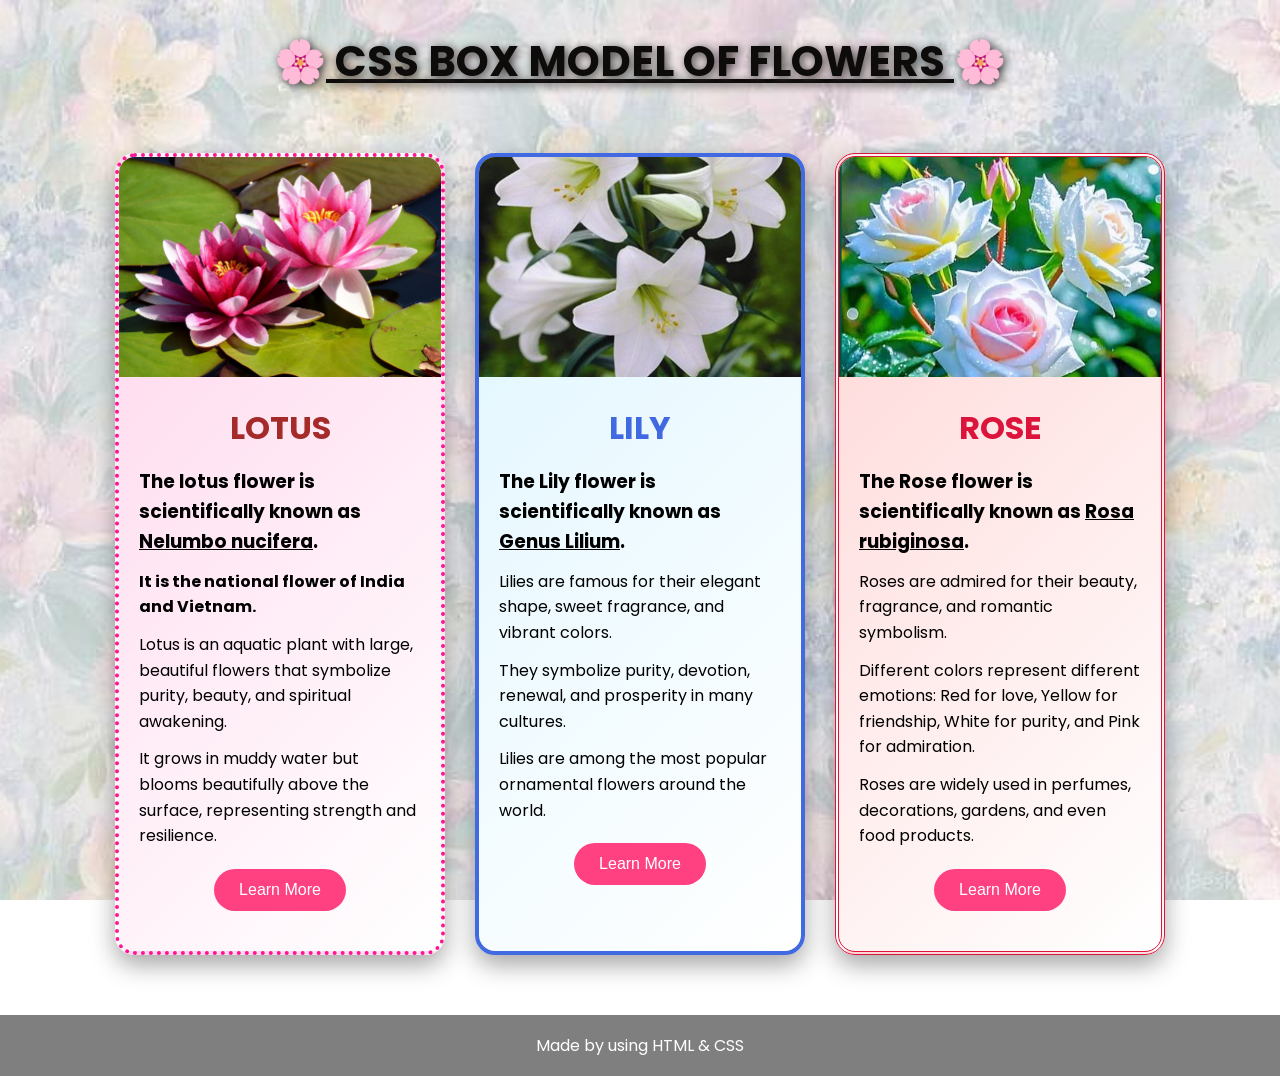
<file: index.html>
<!DOCTYPE html>
<html lang="en">
<head>
<meta charset="UTF-8">
<meta name="viewport" content="width=device-width, initial-scale=1.0">

<title>Css box model</title>

<link href="https://fonts.googleapis.com/css2?family=Poppins:wght@300;400;600;700&display=swap" rel="stylesheet">

<style>

*{
    margin:0;
    padding:0;
    box-sizing:border-box;
}

body{
    font-family:'Poppins',sans-serif;
    background:url("flowerimages/backflower.jpg") no-repeat center center fixed;
    background-size:cover;
}

h2{
    text-align:center;
    color:rgb(14, 11, 11);
    font-size:42px;
    padding:30px;
    text-shadow:2px 2px 10px rgb(52, 49, 49);
}

.container{
    display:flex;
    justify-content:center;
    flex-wrap:wrap;
    gap:30px;
    padding:30px;
}

.card{
    width:330px;
    border-radius:20px;
    overflow:hidden;
    box-shadow:0 10px 25px rgba(0,0,0,.35);
    transition:0.4s;
}

.card:hover{
    transform:translateY(-10px);
    box-shadow:0 15px 35px rgba(0,0,0,.5);
}

.card img{
    width:100%;
    height:220px;
    object-fit:cover;
    transition:.5s;
}

.card:hover img{
    transform:scale(1.08);
}

.content{
    padding:20px;
}

.content h1{
    text-align:center;
    margin-bottom:15px;
}

.content h3,
.content h4,
.content p{
    margin-bottom:12px;
    line-height:1.6;
}

button{
    display:block;
    margin:20px auto;
    padding:12px 25px;
    border:none;
    border-radius:30px;
    background:#ff4081;
    color:white;
    font-size:16px;
    cursor:pointer;
    transition:.3s;
}

button:hover{
    background:#d81b60;
    transform:scale(1.05);
}

/* Individual Cards */

.lotus{
    background:linear-gradient(135deg,#ffd6ec,#ffffff);
    border:4px dotted deeppink;
}

.lotus h1{
    color:brown;
}

.lily{
    background:linear-gradient(135deg,#dff6ff,#ffffff);
    border:4px solid royalblue;
}

.lily h1{
    color:royalblue;
}

.rose{
    background:linear-gradient(135deg,#ffd5d5,#ffffff);
    border:4px double crimson;
}

.rose h1{
    color:crimson;
}

footer{
    text-align:center;
    color:white;
    background:rgba(0,0,0,.5);
    padding:18px;
    margin-top:30px;
}

@media(max-width:768px){

.card{
    width:90%;
}

h2{
    font-size:32px;
}

}

</style>

</head>

<body>

<h2>🌸<u> CSS BOX MODEL OF FLOWERS </u>🌸</h2>

<div class="container">

<div class="card lotus">

<img src="flowerimages/lotus.png" alt="Lotus">

<div class="content">

<h1>LOTUS</h1>

<h3>The lotus flower is scientifically known as <b><u>Nelumbo nucifera</u></b>.</h3>

<h4>It is the national flower of India and Vietnam.</h4>

<p>
Lotus is an aquatic plant with large, beautiful flowers that symbolize purity,
beauty, and spiritual awakening.
</p>

<p>
It grows in muddy water but blooms beautifully above the surface,
representing strength and resilience.
</p>

<button>Learn More</button>

</div>

</div>

<div class="card lily">

<img src="flowerimages/lily.png" alt="Lily">

<div class="content">

<h1>LILY</h1>

<h3>The Lily flower is scientifically known as <b><u>Genus Lilium</u></b>.</h3>

<p>
Lilies are famous for their elegant shape, sweet fragrance,
and vibrant colors.
</p>

<p>
They symbolize purity, devotion, renewal, and prosperity in many cultures.
</p>

<p>
Lilies are among the most popular ornamental flowers around the world.
</p>

<button>Learn More</button>

</div>

</div>

<div class="card rose">

<img src="flowerimages/rose.png" alt="Rose">

<div class="content">

<h1>ROSE</h1>

<h3>The Rose flower is scientifically known as <b><u>Rosa rubiginosa</u></b>.</h3>

<p>
Roses are admired for their beauty, fragrance, and romantic symbolism.
</p>

<p>
Different colors represent different emotions:
Red for love, Yellow for friendship,
White for purity, and Pink for admiration.
</p>

<p>
Roses are widely used in perfumes, decorations,
gardens, and even food products.
</p>

<button>Learn More</button>

</div>

</div>

</div>

<footer>

Made by using HTML & CSS 

</footer>

</body>
</html>
</file>
